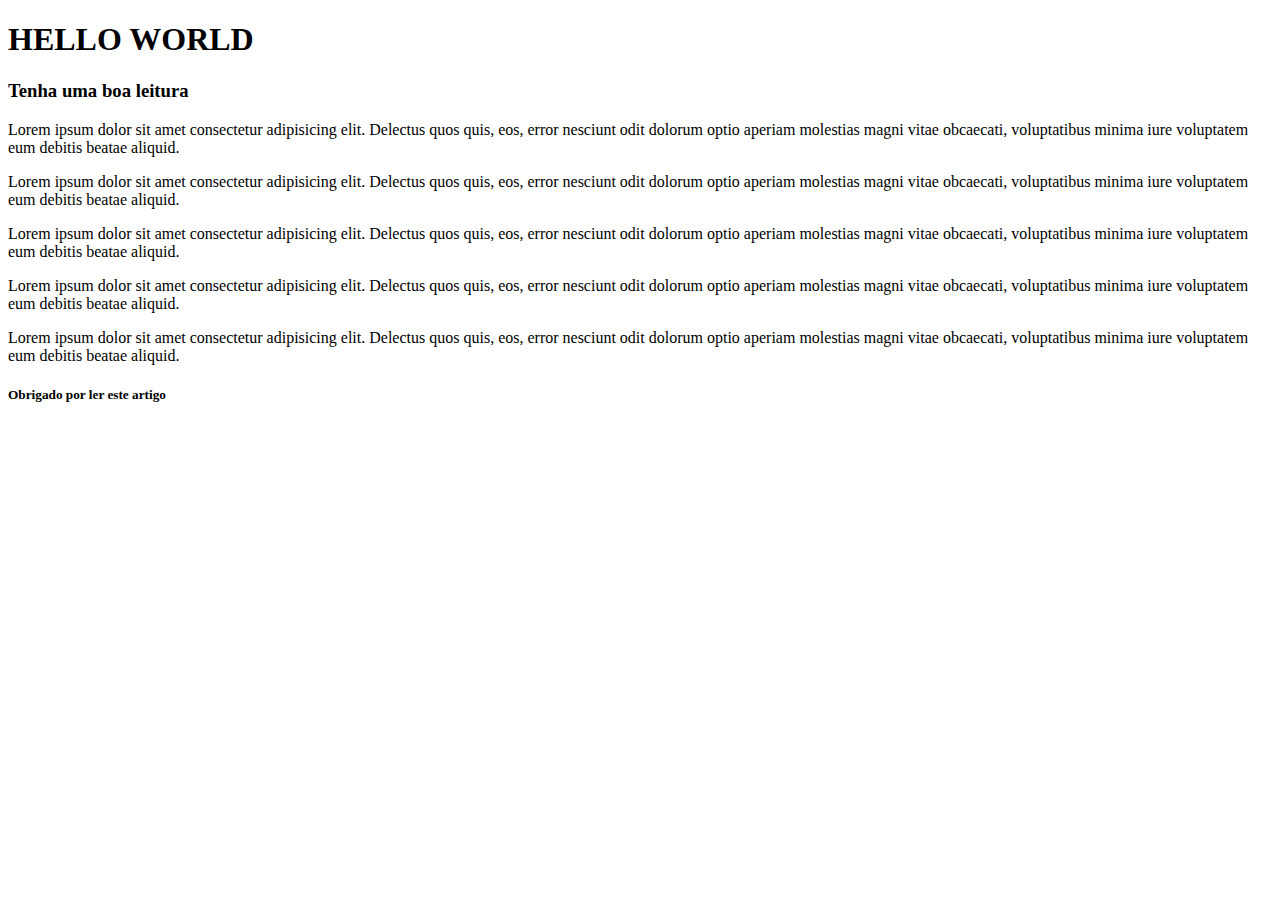
<file: módulo 2/aula 3/index.html>
<!DOCTYPE html>
<html>
  <head>
    <title>Aula - Indentação</title>
  </head>
  <body>
    <section>
      <header>
        <h1>HELLO WORLD</h1>
        <h3>Tenha uma boa leitura</h3>
      </header>
      <article>
        <p>
          Lorem ipsum dolor sit amet consectetur adipisicing elit. Delectus quos quis, eos, error nesciunt odit dolorum optio aperiam molestias magni vitae obcaecati, voluptatibus minima iure voluptatem eum debitis beatae aliquid.
        </p>
        <p>
          Lorem ipsum dolor sit amet consectetur adipisicing elit. Delectus quos quis, eos, error nesciunt odit dolorum optio aperiam molestias magni vitae obcaecati, voluptatibus minima iure voluptatem eum debitis beatae aliquid.
        </p>
        <p>
          Lorem ipsum dolor sit amet consectetur adipisicing elit. Delectus quos quis, eos, error nesciunt odit dolorum optio aperiam molestias magni vitae obcaecati, voluptatibus minima iure voluptatem eum debitis beatae aliquid.
        </p>
        <p>
          Lorem ipsum dolor sit amet consectetur adipisicing elit. Delectus quos quis, eos, error nesciunt odit dolorum optio aperiam molestias magni vitae obcaecati, voluptatibus minima iure voluptatem eum debitis beatae aliquid.
        </p>
        <p>
          Lorem ipsum dolor sit amet consectetur adipisicing elit. Delectus quos quis, eos, error nesciunt odit dolorum optio aperiam molestias magni vitae obcaecati, voluptatibus minima iure voluptatem eum debitis beatae aliquid.
        </p>
      </article>
      <footer>
        <h5>Obrigado por ler este artigo</h5>
      </footer>
    </section>  
  </body>
</html>
</file>
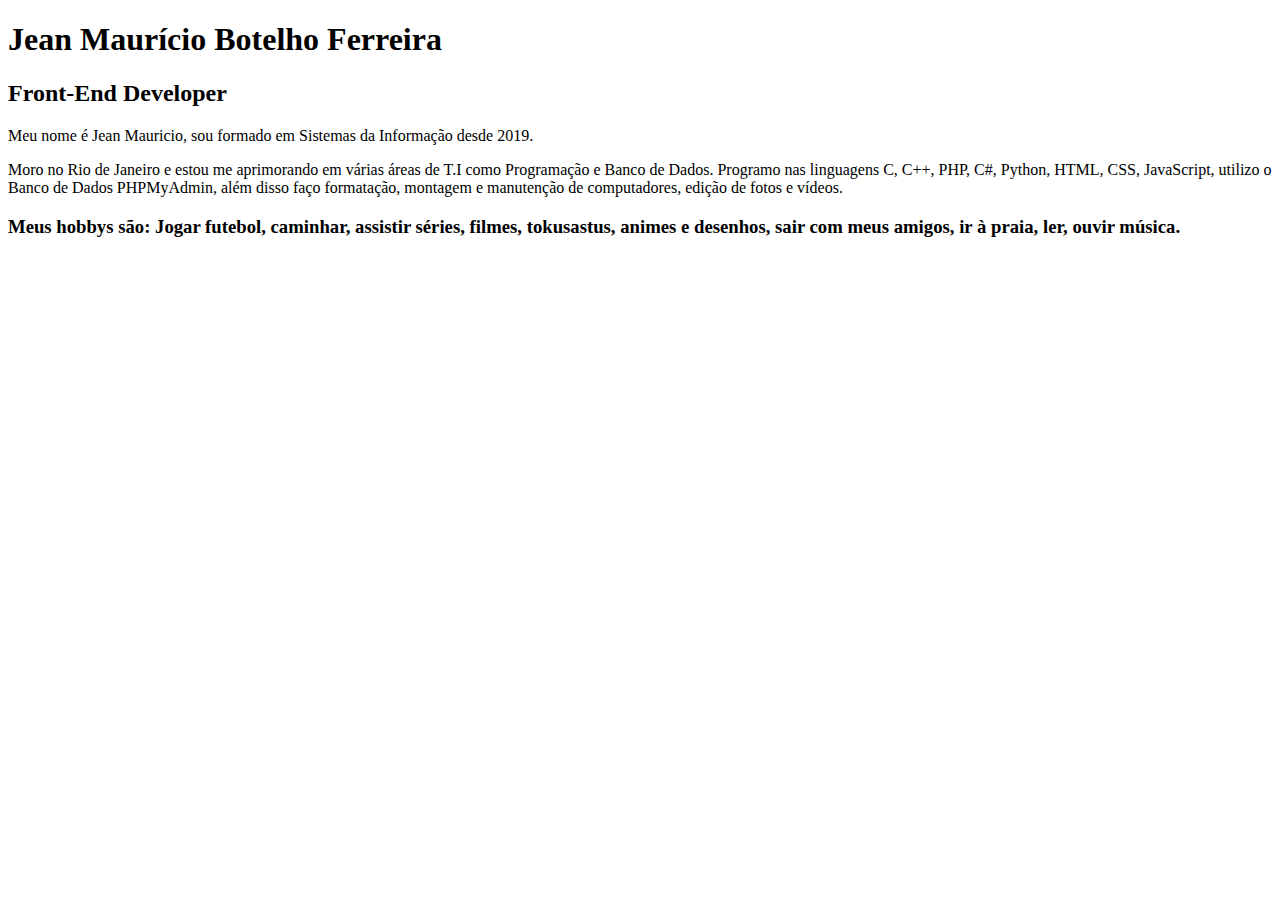
<file: módulo 2/aula 4/index.html>
<!DOCTYPE html>
<html lang="pt">
  <head>
    <meta charset="UTF-8" />
    <meta name="viewport" content="width=device-width, initial-scale=1.0" />
    <title>Jean Maurício</title>
  </head>
  <body>
    <h1>Jean Maurício Botelho Ferreira</h1>
    <h2>Front-End Developer</h2>

    <p>
      Meu nome é Jean Mauricio, sou formado em Sistemas da Informação desde
      2019.
    </p>
    <p>
      Moro no Rio de Janeiro e estou me aprimorando em várias áreas de T.I como
      Programação e Banco de Dados. Programo nas linguagens C, C++, PHP, C#,
      Python, HTML, CSS, JavaScript, utilizo o Banco de Dados PHPMyAdmin, além
      disso faço formatação, montagem e manutenção de computadores, edição de
      fotos e vídeos.
    </p>

    <h3>
      Meus hobbys são: Jogar futebol, caminhar, assistir séries, filmes,
      tokusastus, animes e desenhos, sair com meus amigos, ir à praia, ler,
      ouvir música.
    </h3>
  </body>
</html>
</file>
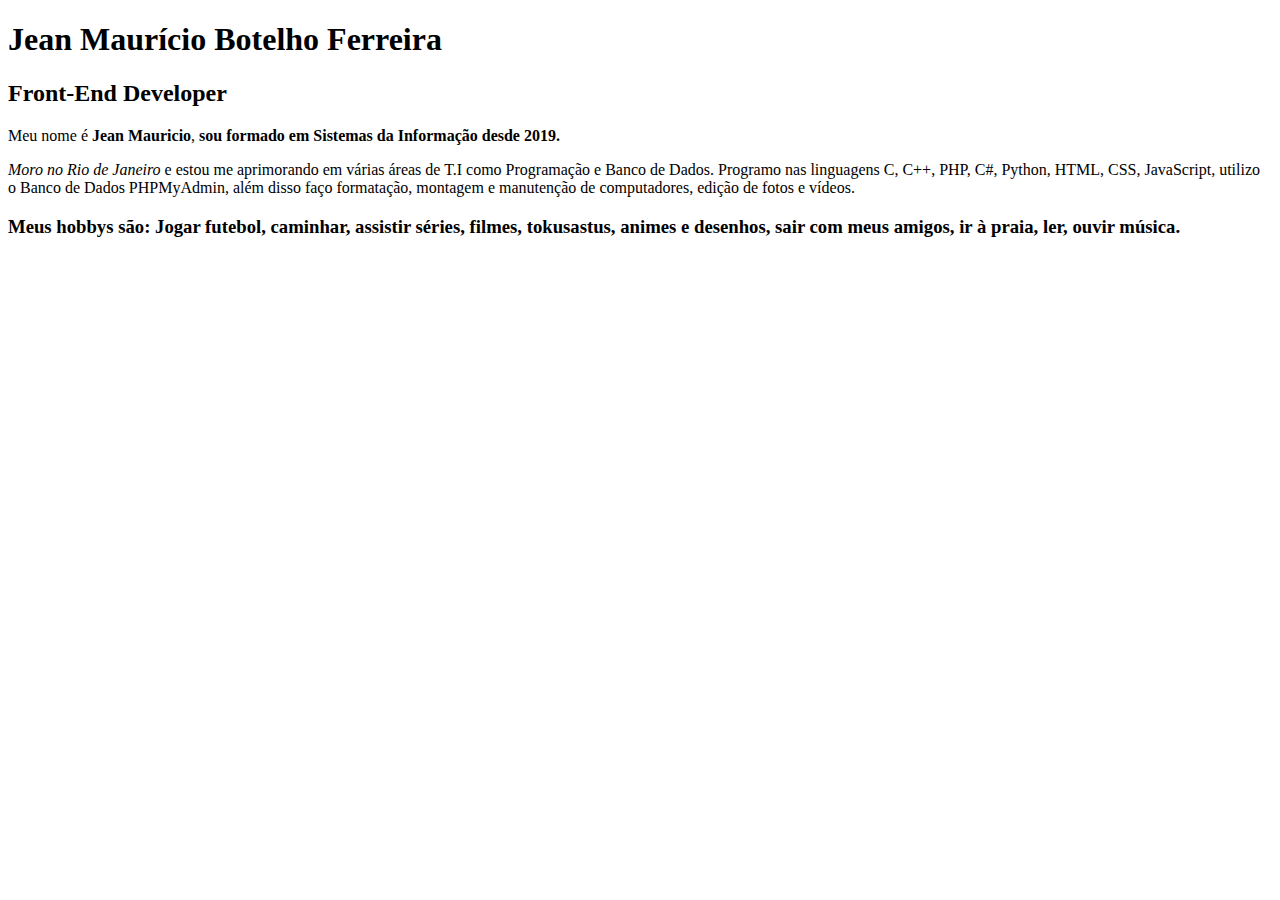
<file: módulo 2/aula 5/index.html>
<!DOCTYPE html>
<html lang="pt">
  <head>
    <meta charset="UTF-8" />
    <meta name="viewport" content="width=device-width, initial-scale=1.0" />
    <title>Jean Maurício</title>
  </head>
  <body>
    <h1>Jean Maurício Botelho Ferreira</h1>
    <h2>Front-End Developer</h2>

    <p>
      Meu nome é <strong>Jean Mauricio</strong>,
      <strong> sou formado em Sistemas da Informação desde 2019.</strong>
    </p>
    <p>
      <em>Moro no Rio de Janeiro</em> e estou me aprimorando em várias áreas de
      T.I como Programação e Banco de Dados. Programo nas linguagens C, C++,
      PHP, C#, Python, HTML, CSS, JavaScript, utilizo o Banco de Dados
      PHPMyAdmin, além disso faço formatação, montagem e manutenção de
      computadores, edição de fotos e vídeos.
    </p>

    <h3>
      Meus hobbys são: Jogar futebol, caminhar, assistir séries, filmes,
      tokusastus, animes e desenhos, sair com meus amigos, ir à praia, ler,
      ouvir música.
    </h3>
  </body>
</html>
</file>
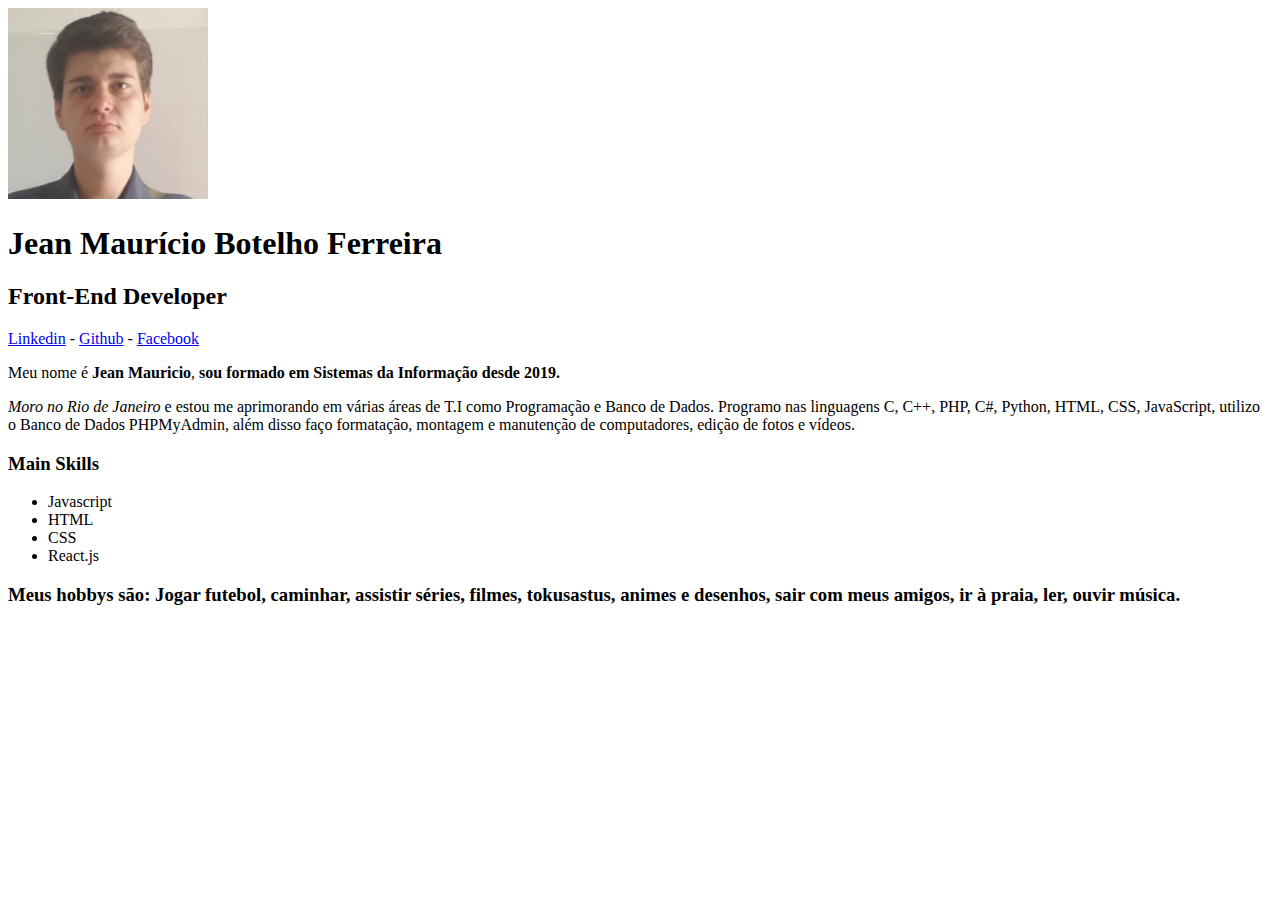
<file: módulo 2/aula 6/index.html>
<!DOCTYPE html>
<html lang="pt">
  <head>
    <meta charset="UTF-8" />
    <meta name="viewport" content="width=device-width, initial-scale=1.0" />
    <title>Jean Maurício</title>
  </head>
  <body>
    <img src="jean.jpg" width="200" alt="Foto: Jean Mauricio" />

    <h1>Jean Maurício Botelho Ferreira</h1>
    <h2>Front-End Developer</h2>

    <a href="http://www.linkedin.com" target="_blank">Linkedin</a>
    -
    <a href="http://www.github.com" target="_blank">Github</a>
    -
    <a href="http://www.facebook.com" target="_blank">Facebook</a>

    <p>
      Meu nome é <strong>Jean Mauricio</strong>,
      <strong> sou formado em Sistemas da Informação desde 2019.</strong>
    </p>
    <p>
      <em>Moro no Rio de Janeiro</em> e estou me aprimorando em várias áreas de
      T.I como Programação e Banco de Dados. Programo nas linguagens C, C++,
      PHP, C#, Python, HTML, CSS, JavaScript, utilizo o Banco de Dados
      PHPMyAdmin, além disso faço formatação, montagem e manutenção de
      computadores, edição de fotos e vídeos.
    </p>

    <h3>Main Skills</h3>
    <ul>
      <li>Javascript</li>
      <li>HTML</li>
      <li>CSS</li>
      <li>React.js</li>
    </ul>

    <h3>
      Meus hobbys são: Jogar futebol, caminhar, assistir séries, filmes,
      tokusastus, animes e desenhos, sair com meus amigos, ir à praia, ler,
      ouvir música.
    </h3>
  </body>
</html>
</file>
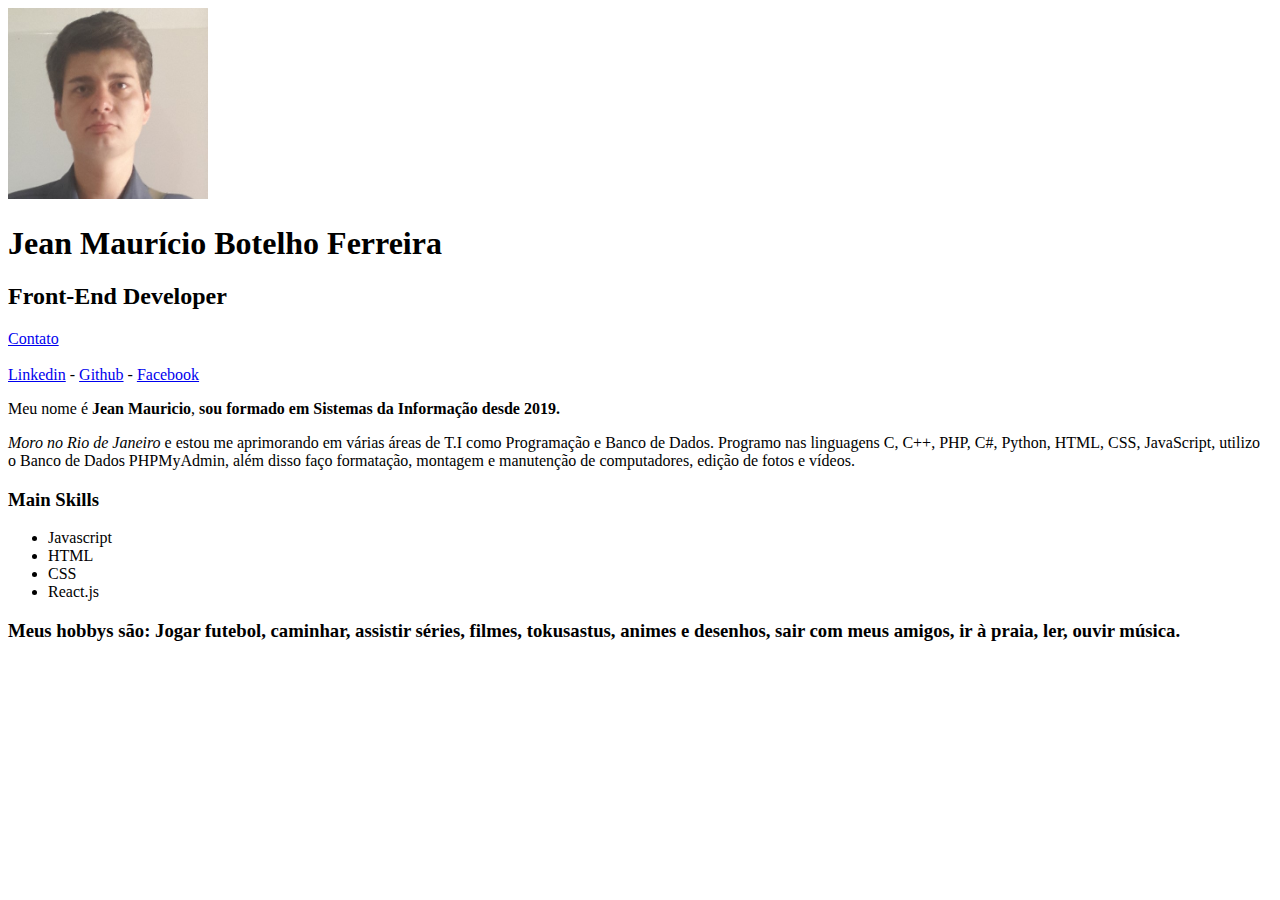
<file: módulo 2/aula 7/index.html>
<!DOCTYPE html>
<html lang="pt">
  <head>
    <meta charset="UTF-8" />
    <meta name="viewport" content="width=device-width, initial-scale=1.0" />
    <title>Jean Maurício</title>
  </head>
  <body>
    <img src="jean.jpg" width="200" alt="Foto: Jean Mauricio" />

    <h1>Jean Maurício Botelho Ferreira</h1>
    <h2>Front-End Developer</h2>

    <a href="contato.html">Contato</a>

    <br /><br />
    <a href="http://www.linkedin.com" target="_blank">Linkedin</a>
    -
    <a href="http://www.github.com" target="_blank">Github</a>
    -
    <a href="http://www.facebook.com" target="_blank">Facebook</a>

    <p>
      Meu nome é <strong>Jean Mauricio</strong>,
      <strong> sou formado em Sistemas da Informação desde 2019.</strong>
    </p>
    <p>
      <em>Moro no Rio de Janeiro</em> e estou me aprimorando em várias áreas de
      T.I como Programação e Banco de Dados. Programo nas linguagens C, C++,
      PHP, C#, Python, HTML, CSS, JavaScript, utilizo o Banco de Dados
      PHPMyAdmin, além disso faço formatação, montagem e manutenção de
      computadores, edição de fotos e vídeos.
    </p>

    <h3>Main Skills</h3>
    <ul>
      <li>Javascript</li>
      <li>HTML</li>
      <li>CSS</li>
      <li>React.js</li>
    </ul>

    <h3>
      Meus hobbys são: Jogar futebol, caminhar, assistir séries, filmes,
      tokusastus, animes e desenhos, sair com meus amigos, ir à praia, ler,
      ouvir música.
    </h3>
  </body>
</html>
</file>
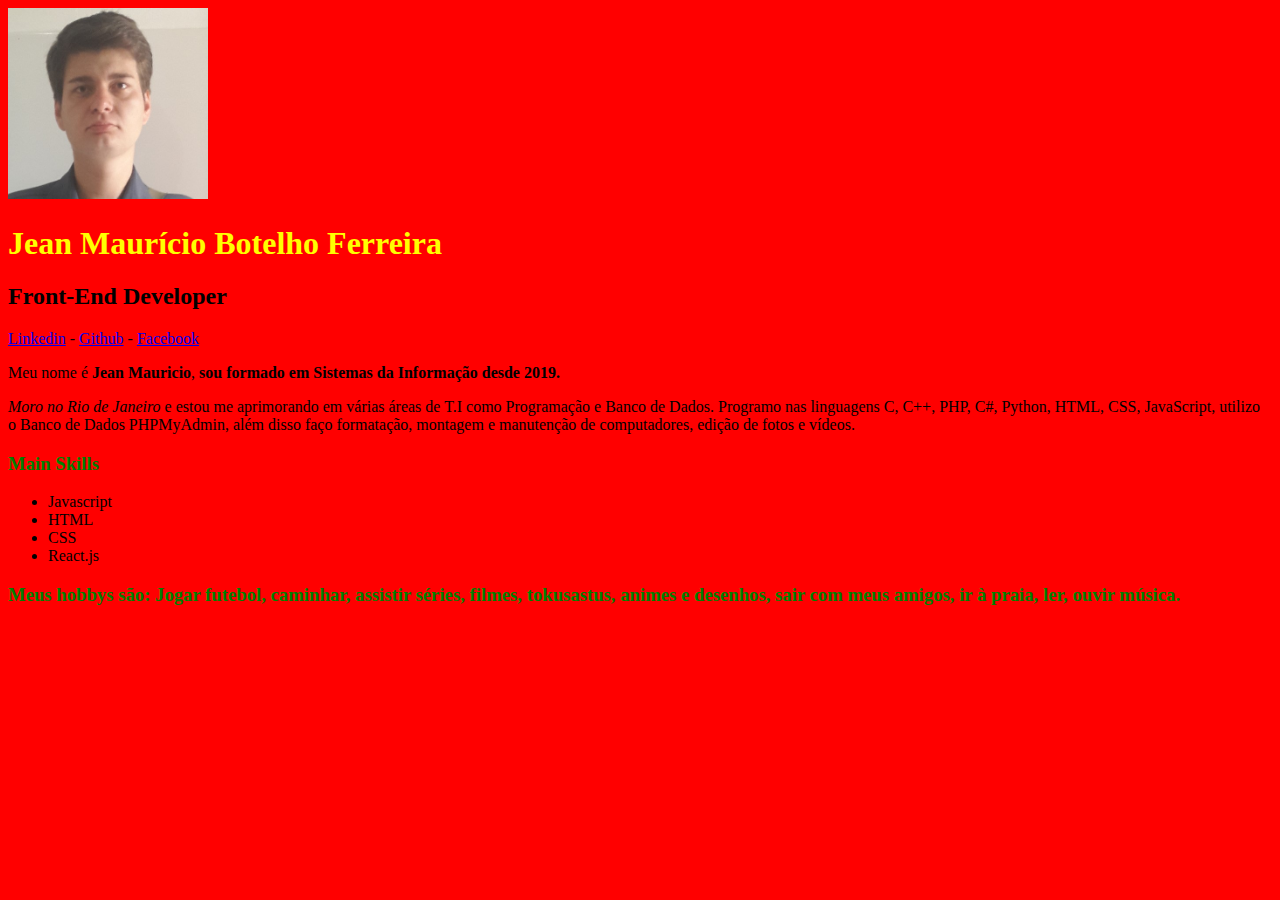
<file: módulo 3/aula 1/index.html>
<!DOCTYPE html>
<html lang="pt">
  <head>
    <meta charset="UTF-8" />
    <meta name="viewport" content="width=device-width, initial-scale=1.0" />
    <title>Jean Maurício</title>

    <link rel="stylesheet" href="style.css" />
  </head>
  <body>
    <img src="jean.jpg" alt="Foto: Jean Mauricio" class="foto-principal" />

    <h1 id="titulo-principal">Jean Maurício Botelho Ferreira</h1>
    <h2>Front-End Developer</h2>

    <a href="http://www.linkedin.com" target="_blank">Linkedin</a>
    -
    <a href="http://www.github.com" target="_blank">Github</a>
    -
    <a href="http://www.facebook.com" target="_blank">Facebook</a>

    <p>
      Meu nome é <strong>Jean Mauricio</strong>,
      <strong> sou formado em Sistemas da Informação desde 2019.</strong>
    </p>
    <p>
      <em>Moro no Rio de Janeiro</em> e estou me aprimorando em várias áreas de
      T.I como Programação e Banco de Dados. Programo nas linguagens C, C++,
      PHP, C#, Python, HTML, CSS, JavaScript, utilizo o Banco de Dados
      PHPMyAdmin, além disso faço formatação, montagem e manutenção de
      computadores, edição de fotos e vídeos.
    </p>

    <h3>Main Skills</h3>
    <ul>
      <li>Javascript</li>
      <li>HTML</li>
      <li>CSS</li>
      <li>React.js</li>
    </ul>

    <h3>
      Meus hobbys são: Jogar futebol, caminhar, assistir séries, filmes,
      tokusastus, animes e desenhos, sair com meus amigos, ir à praia, ler,
      ouvir música.
    </h3>
  </body>
</html>
</file>
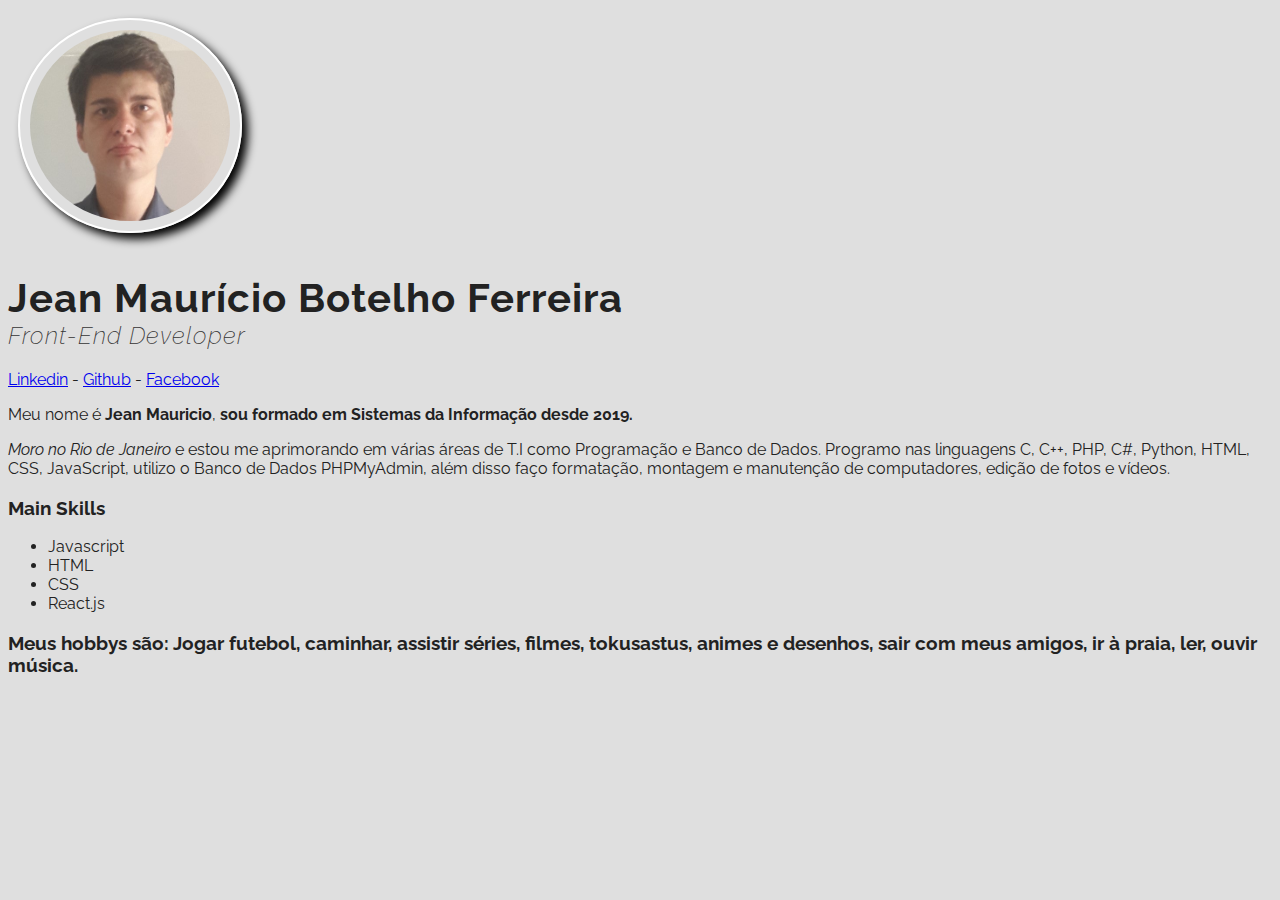
<file: módulo 3/aula 10/index.html>
<!DOCTYPE html>
<html lang="pt">
  <head>
    <meta charset="UTF-8" />
    <meta name="viewport" content="width=device-width, initial-scale=1.0" />
    <title>Jean Maurício</title>

    <link
      href="https://fonts.googleapis.com/css2?family=Raleway:wght@400;500&display=swap"
      rel="stylesheet"
    />
    <link rel="stylesheet" href="style.css" />
  </head>
  <body>
    <img src="jean.jpg" alt="Foto: Jean Mauricio" class="foto-principal" />

    <h1 id="titulo-principal">Jean Maurício Botelho Ferreira</h1>
    <h2>Front-End Developer</h2>

    <a href="http://www.linkedin.com" target="_blank">Linkedin</a>
    -
    <a href="http://www.github.com" target="_blank">Github</a>
    -
    <a href="http://www.facebook.com" target="_blank">Facebook</a>

    <p>
      Meu nome é <strong>Jean Mauricio</strong>,
      <strong> sou formado em Sistemas da Informação desde 2019.</strong>
    </p>
    <p>
      <em>Moro no Rio de Janeiro</em> e estou me aprimorando em várias áreas de
      T.I como Programação e Banco de Dados. Programo nas linguagens C, C++,
      PHP, C#, Python, HTML, CSS, JavaScript, utilizo o Banco de Dados
      PHPMyAdmin, além disso faço formatação, montagem e manutenção de
      computadores, edição de fotos e vídeos.
    </p>

    <h3>Main Skills</h3>
    <ul>
      <li>Javascript</li>
      <li>HTML</li>
      <li>CSS</li>
      <li>React.js</li>
    </ul>

    <h3>
      Meus hobbys são: Jogar futebol, caminhar, assistir séries, filmes,
      tokusastus, animes e desenhos, sair com meus amigos, ir à praia, ler,
      ouvir música.
    </h3>
  </body>
</html>
</file>
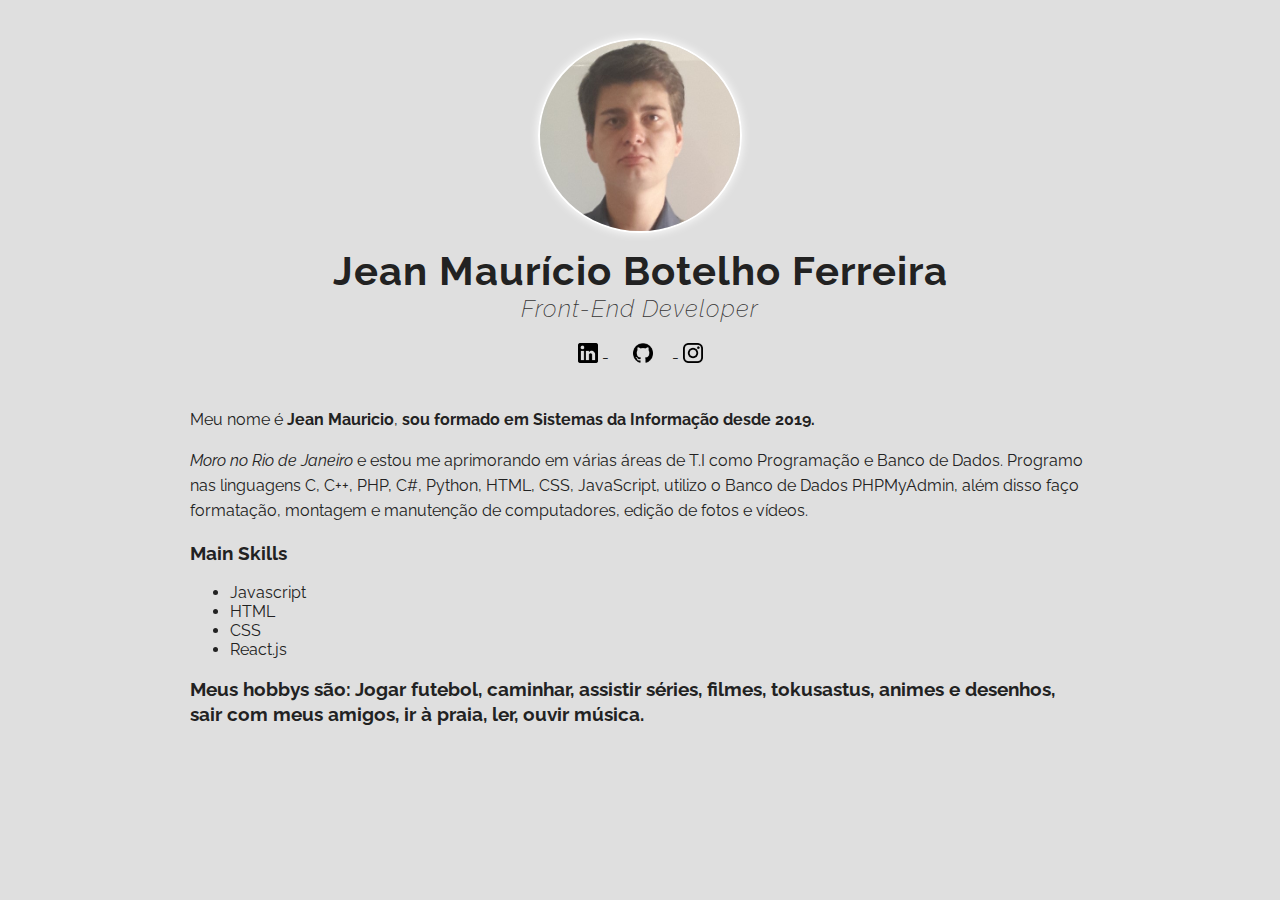
<file: módulo 3/aula 11/index.html>
<!DOCTYPE html>
<html lang="pt">
  <head>
    <meta charset="UTF-8" />
    <meta name="viewport" content="width=device-width, initial-scale=1.0" />
    <title>Jean Maurício</title>

    <link
      href="https://fonts.googleapis.com/css2?family=Raleway:wght@400;500&display=swap"
      rel="stylesheet"
    />
    <link rel="stylesheet" href="style.css" />
  </head>
  <body>
    <div class="container">
      <div class="profile">
        <img src="jean.jpg" alt="Foto: Jean Mauricio" class="foto-principal" />

        <h1 id="titulo-principal">Jean Maurício Botelho Ferreira</h1>
        <h2>Front-End Developer</h2>

        <a href="http://www.linkedin.com" target="_blank" class="social-links">
          <img src="logo-linkedin.png" alt="Linkedin" class="social-icons" />
        </a>
        -
        <a href="http://www.github.com" target="_blank" class="social-links">
          <img src="logo-github.png" alt="Github" class="social-icons github" />
        </a>
        -
        <a href="http://www.instagram.com" target="_blank" class="social-links">
          <img src="logo-instagram.png" alt="Instagram" class="social-icons" />
        </a>
      </div>
      <p>
        Meu nome é <strong>Jean Mauricio</strong>,
        <strong> sou formado em Sistemas da Informação desde 2019.</strong>
      </p>
      <p>
        <em>Moro no Rio de Janeiro</em> e estou me aprimorando em várias áreas
        de T.I como Programação e Banco de Dados. Programo nas linguagens C,
        C++, PHP, C#, Python, HTML, CSS, JavaScript, utilizo o Banco de Dados
        PHPMyAdmin, além disso faço formatação, montagem e manutenção de
        computadores, edição de fotos e vídeos.
      </p>

      <h3>Main Skills</h3>
      <ul>
        <li>Javascript</li>
        <li>HTML</li>
        <li>CSS</li>
        <li>React.js</li>
      </ul>

      <h3>
        <p>
          Meus hobbys são: Jogar futebol, caminhar, assistir séries, filmes,
          tokusastus, animes e desenhos, sair com meus amigos, ir à praia, ler,
          ouvir música.
        </p>
      </h3>
    </div>
  </body>
</html>
</file>
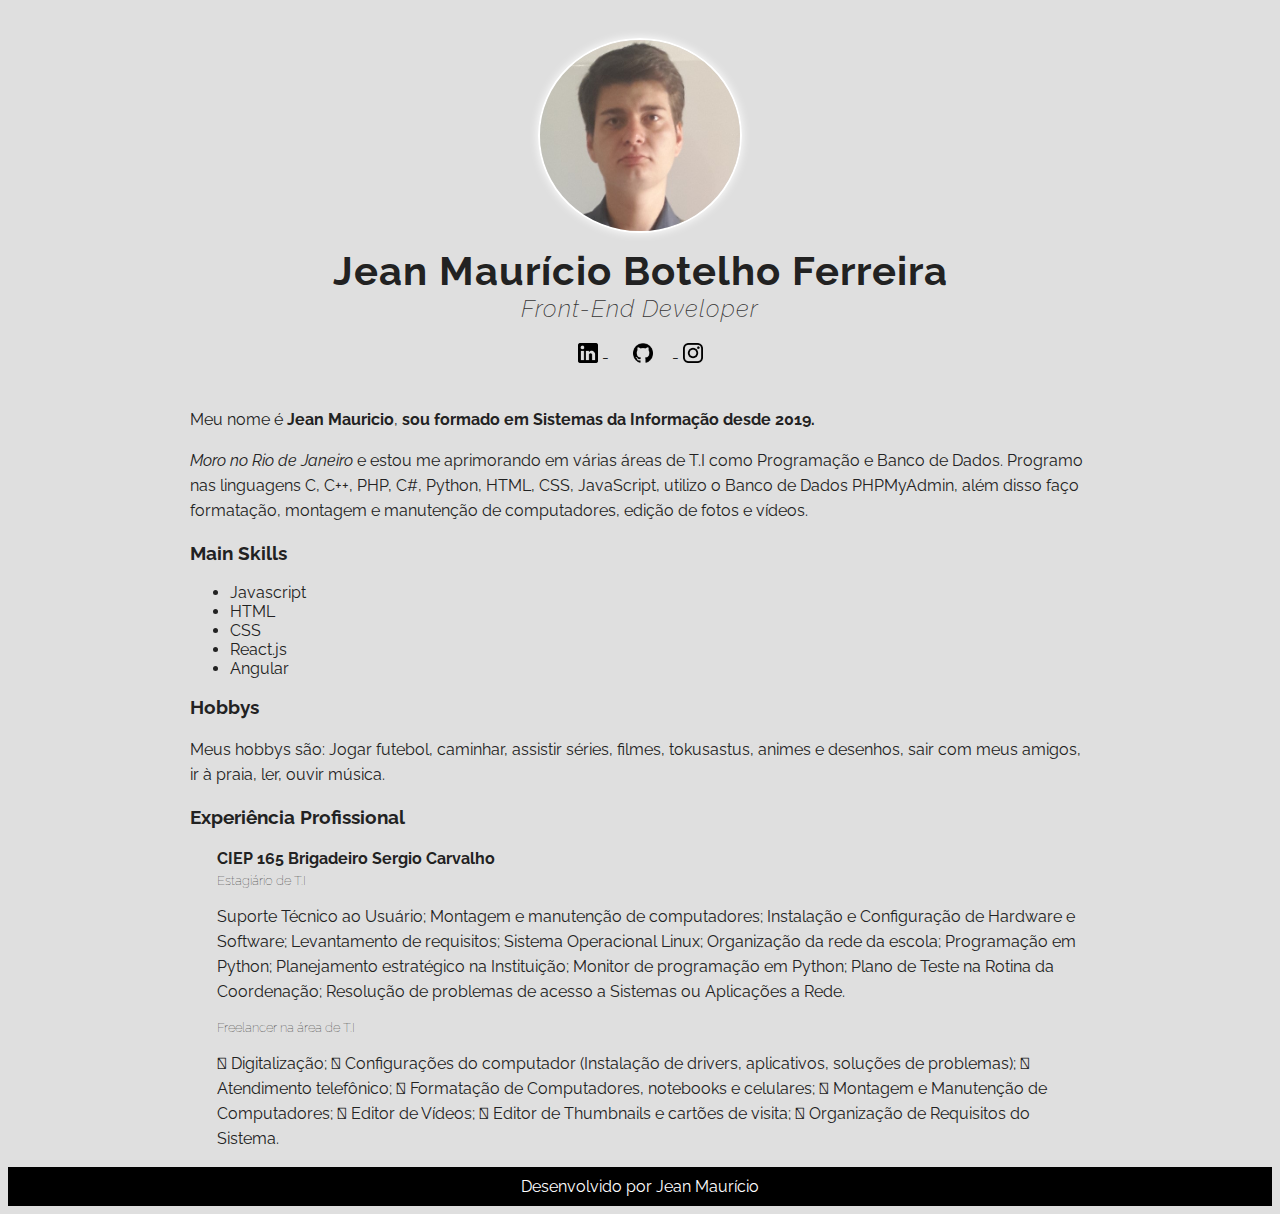
<file: módulo 3/aula 12/index.html>
<!DOCTYPE html>
<html lang="pt">
  <head>
    <meta charset="UTF-8" />
    <meta name="viewport" content="width=device-width, initial-scale=1.0" />
    <title>Jean Maurício</title>

    <link
      href="https://fonts.googleapis.com/css2?family=Raleway:wght@400;500&display=swap"
      rel="stylesheet"
    />
    <link rel="stylesheet" href="style.css" />
  </head>
  <body>
    <div class="container">
      <div class="profile">
        <img src="jean.jpg" alt="Foto: Jean Mauricio" class="foto-principal" />

        <h1 id="titulo-principal">Jean Maurício Botelho Ferreira</h1>
        <h2>Front-End Developer</h2>

        <a href="http://www.linkedin.com" target="_blank" class="social-links">
          <img src="logo-linkedin.png" alt="Linkedin" class="social-icons" />
        </a>
        -
        <a href="http://www.github.com" target="_blank" class="social-links">
          <img src="logo-github.png" alt="Github" class="social-icons github" />
        </a>
        -
        <a href="http://www.instagram.com" target="_blank" class="social-links">
          <img src="logo-instagram.png" alt="Instagram" class="social-icons" />
        </a>
      </div>
      <p>
        Meu nome é <strong>Jean Mauricio</strong>,
        <strong> sou formado em Sistemas da Informação desde 2019.</strong>
      </p>
      <p>
        <em>Moro no Rio de Janeiro</em> e estou me aprimorando em várias áreas
        de T.I como Programação e Banco de Dados. Programo nas linguagens C,
        C++, PHP, C#, Python, HTML, CSS, JavaScript, utilizo o Banco de Dados
        PHPMyAdmin, além disso faço formatação, montagem e manutenção de
        computadores, edição de fotos e vídeos.
      </p>

      <h3>Main Skills</h3>
      <ul>
        <li>Javascript</li>
        <li>HTML</li>
        <li>CSS</li>
        <li>React.js</li>
        <li>Angular</li>
      </ul>

      <h3>Hobbys</h3>
      <p>
        Meus hobbys são: Jogar futebol, caminhar, assistir séries, filmes,
        tokusastus, animes e desenhos, sair com meus amigos, ir à praia, ler,
        ouvir música.
      </p>
      <h3>Experiência Profissional</h3>
      <ul class="jobs-list">
        <li>
          <h4>CIEP 165 Brigadeiro Sergio Carvalho</h4>
          <h5>Estagiário de T.I</h5>
          <p>
            Suporte Técnico ao Usuário; Montagem e manutenção de computadores;
            Instalação e Configuração de Hardware e Software; Levantamento de
            requisitos; Sistema Operacional Linux; Organização da rede da
            escola; Programação em Python; Planejamento estratégico na
            Instituição; Monitor de programação em Python; Plano de Teste na
            Rotina da Coordenação; Resolução de problemas de acesso a Sistemas
            ou Aplicações a Rede.
          </p>
        </li>
        <li>
          <h5>Freelancer na área de T.I</h5>
          <p>
             Digitalização;  Configurações do computador (Instalação de
            drivers, aplicativos, soluções de problemas);  Atendimento
            telefônico;  Formatação de Computadores, notebooks e celulares; 
            Montagem e Manutenção de Computadores;  Editor de Vídeos;  Editor
            de Thumbnails e cartões de visita;  Organização de Requisitos do
            Sistema.
          </p>
        </li>
      </ul>
    </div>
    <div class="footer">Desenvolvido por Jean Maurício</div>
  </body>
</html>
</file>
<file: módulo 3/aula 1/style.css>
body {
  background: red;
}

h3 {
  color: green;
}

.foto-principal {
  width: 200px;
}

#titulo-principal {
  color: yellow;
}
</file>
<file: módulo 3/aula 10/style.css>
body {
  background: #dfdfdf;
  font-family: "Raleway", sans-serif;
  color: #222222;
}

.foto-principal {
  width: 200px;
  border: 2px solid white;
  border-radius: 50%;
  margin: 10px;
  padding: 10px;
  /*margin-top: 10px;
  margin-bottom: 10px;
  margin: 30px 40px 30px 40px; 
  padding-top: 10px;
  padding-bottom: 10px;
  padding: 30px 40px 30px 40px;
  */
  box-shadow: 6px 6px 10px black;
}

h1 {
  margin-bottom: 0;
  letter-spacing: 1px;
  font-family: "Raleway", sans-serif;
  font-size: 40px;
}

h2 {
  margin-top: 0;
  font-style: italic;
  color: rgb(53, 52, 52);
  font-weight: 200;
  letter-spacing: 1px;
}
</file>
<file: módulo 3/aula 11/style.css>
body {
  background: #dfdfdf;
  font-family: "Raleway", sans-serif;
  color: #222222;
}

.container {
  width: 900px;
  margin: 0 auto;
}

.profile {
  text-align: center;
  margin-bottom: 40px;
}

.foto-principal {
  width: 200px;
  border: 2px solid white;
  border-radius: 50%;
  margin: 30px 30px 0 30px;
  box-shadow: 0px 0px 10px white;
  /*margin-top: 10px;
  margin-bottom: 10px;
  margin: 30px 40px 30px 40px; 
  padding: 10px;
  padding-top: 10px;
  padding-bottom: 10px;
  padding: 30px 40px 30px 40px;
  */
}

h1 {
  margin-top: 10px;
  margin-bottom: 0;
  letter-spacing: 1px;
  font-family: "Raleway", sans-serif;
  font-size: 40px;
}

h2 {
  margin-top: 0;
  font-style: italic;
  color: rgb(53, 52, 52);
  font-weight: 200;
  letter-spacing: 1px;
}

p {
  line-height: 25px;
}

.social-links {
  text-decoration: none;
}

.social-icons {
  width: 20px;
  height: auto;
}

.github {
  margin: 0 15px 0 20px;
}
</file>
<file: módulo 3/aula 12/style.css>
body {
  background: #dfdfdf;
  font-family: "Raleway", sans-serif;
  color: #222222;
}

.container {
  width: 900px;
  margin: 0 auto;
}

.profile {
  text-align: center;
  margin-bottom: 40px;
}

.foto-principal {
  width: 200px;
  border: 2px solid white;
  border-radius: 50%;
  margin: 30px 30px 0 30px;
  box-shadow: 0px 0px 10px white;
  /*margin-top: 10px;
  margin-bottom: 10px;
  margin: 30px 40px 30px 40px; 
  padding: 10px;
  padding-top: 10px;
  padding-bottom: 10px;
  padding: 30px 40px 30px 40px;
  */
}

h1 {
  margin-top: 10px;
  margin-bottom: 0;
  letter-spacing: 1px;
  font-family: "Raleway", sans-serif;
  font-size: 40px;
}

h2 {
  margin-top: 0;
  font-style: italic;
  color: rgb(53, 52, 52);
  font-weight: 200;
  letter-spacing: 1px;
}

h4 {
  margin-bottom: 5px;
}

h5 {
  margin-top: 0;
  margin-bottom: 5px;
  font-weight: 100;
}

p {
  line-height: 25px;
}

.social-links {
  text-decoration: none;
}

.social-icons {
  width: 20px;
  height: auto;
}

.github {
  margin: 0 15px 0 20px;
}

.jobs-list {
  list-style: none;
  padding-left: 20pt;
}

.footer {
  margin-top: 4px;
  background-color: black;
  color: white;
  text-align: center;
  padding: 10px 0;
}
</file>
